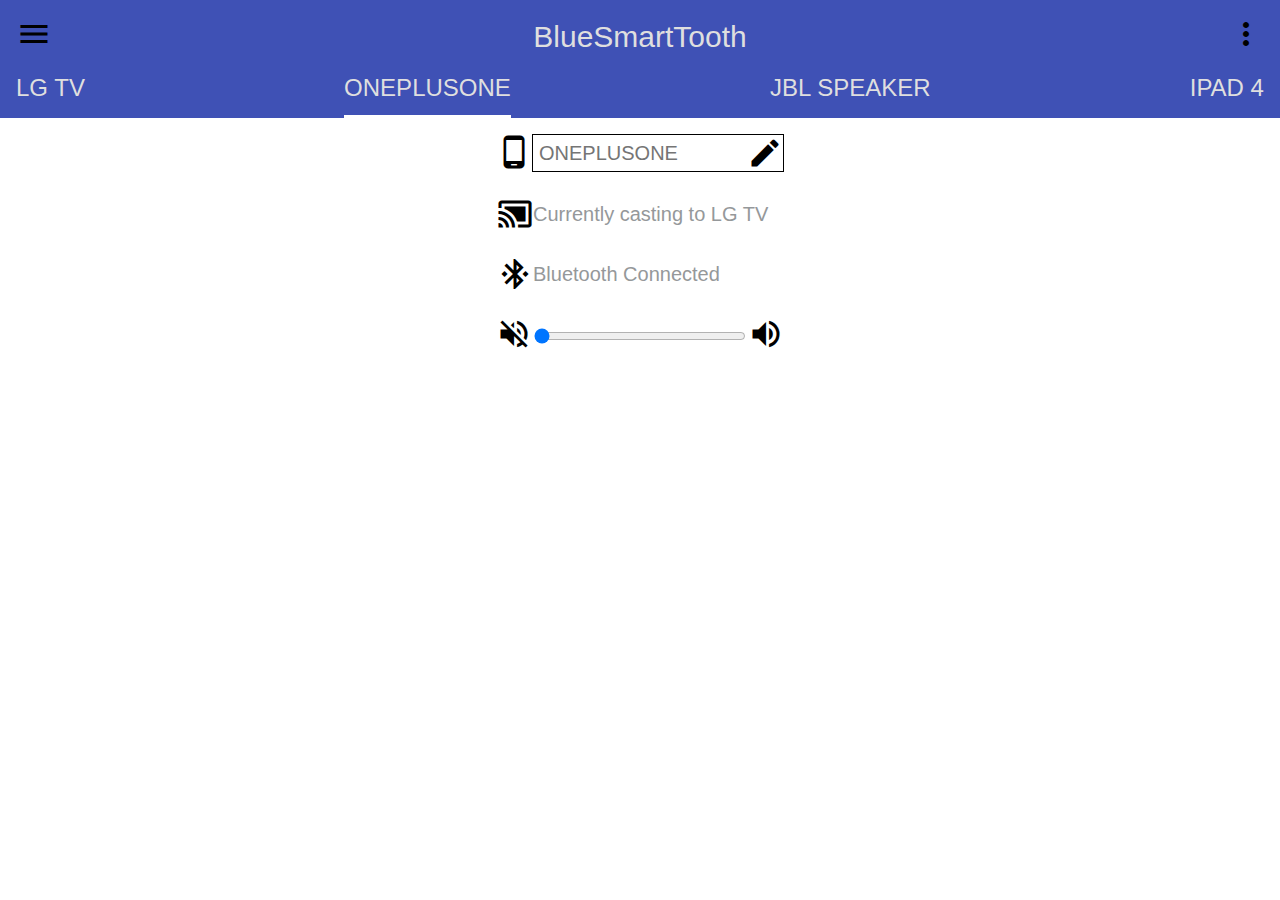
<file: site/index.html>
<!DOCTYPE html>
<html lang="en" xmlns="http://www.w3.org/1999/html">
<head>
    <meta charset="UTF-8">
    <title>hej</title>
    <link rel="stylesheet" href="./css/main.css">
    <link href="https://fonts.googleapis.com/icon?family=Material+Icons" rel="stylesheet">
    <meta name="viewport" content="width=device-width, initial-scale=1">
</head>
<body>
            <div class="containerheader">
                <div class="header">
                    <i onclick="vänstermeny()" class="material-icons">menu</i>
                    <h1>BlueSmartTooth</h1>
                    <i onclick="högerlista()" class="material-icons">more_vert</i>
                </div>
                <div class="devices">
                    <a href="lgtv.html">LG TV</a>
                    <a class="bottomborder" href="#">ONEPLUSONE</a>
                    <a href="jblspeaker.html">JBL SPEAKER</a>
                    <a href="ipad4.html">IPAD 4</a>
                </div>
            </div>
            <div class="caster">
                <i class="material-icons">phone_android</i>
                <div class="namnbyte"><div class="textmitten"> <input class="skrivtext" type="text" placeholder="ONEPLUSONE"></div>
                <i class="material-icons">mode_edit</i></div>
            </div>
            <div class="bytdevice">
                <i class="material-icons">cast_connected</i>
                <div class="textmitten"><p2>Currently casting to LG TV</p2></div>
            </div>
            <div>
                <div class="bytdevice">
                <i class="material-icons">bluetooth_connected</i>
                <div class="textmitten"><p2>Bluetooth Connected</p2></div>
                </div>
            </div>
            <div class="volym">
                <i class="material-icons">volume_off</i>
                <input class="volymändrare" type="range" width="100px" min="0" max="100" value="0" tabindex="0">
                <i class="material-icons">volume_up</i>
            </div>


    <div class="innan efter">
        <div class="listavänster">
            <div class="backgroundcolor">
                <i onclick="vänstermeny()" class="material-icons">arrow_back</i>
            </div>

            <div class="contentlista">
                <div class="listasaker">
                    <i class="material-icons">add</i>
                    <div class="textmitten"><p2>Add a device</p2>
                    </div>
                </div>
                <div class="listasaker">
                    <i class="material-icons">info</i>
                    <div class="textmitten"><p2>Info</p2>
                    </div>
                </div>
                <div class="listasaker">
                    <i class="material-icons">cast_connected</i>
                    <div class="textmitten"><p2>Cast to another device</p2>
                    </div>
                </div>
                <div class="listasaker">
                    <i class="material-icons">devices</i>
                    <div class="textmitten"><p2>Devices</p2>
                    </div>
                </div>
                        <div class="listasaker2">
                            <div class="textmitten"><p>LG TV</p>
                            </div>
                            <i class="material-icons">delete</i>
                        </div>
                        <div class="listasaker2">
                            <div class="textmitten"><p>ONEPLUSONE</p>
                            </div>
                            <i class="material-icons">delete</i>
                        </div>
                        <div class="listasaker2">
                            <div class="textmitten"><p>JBL SPEAKER</p>
                            </div>
                            <i class="material-icons">delete</i>
                        </div>
                        <div class="listasaker2">
                            <div class="textmitten"><p>IPAD 4</p>
                            </div>
                            <i class="material-icons">delete</i>
                        </div>
            </div>
        </div>
        <div onclick="tabort()" class="genomskenlig"></div>
    </div>
    <div class="innan2 efter2">

            <div class="listahöger">
                <div class="ihögerlista"><i class="material-icons">bluetooth_connected</i>
                    <div class="paddingleft">
                        <div class="knappmittens"><button>Disconnect</button></div>
                    </div>
                </div>
                <div class="ihögerlista"><i class="material-icons">bluetooth_connected</i>
                    <div class="paddingleft">
                        <div class="knappmittens"><button>Disconnect</button></div>
                    </div>
                </div>
                <div class="ihögerlista"><i class="material-icons">bluetooth_connected</i>
                    <div class="paddingleft">
                        <div class="knappmittens"><button>Disconnect</button></div>
                    </div>
                </div>
                <div class="ihögerlista"><i class="material-icons">bluetooth_disabled</i>
                    <div class="paddingleft">
                        <div class="knappmittens2"><button>Connect</button></div>
                    </div>
                </div>
                <div class="ihögerlista"><i class="material-icons">settings_bluetooth</i>
                    <div class="paddingleft">
                        <div class="knappmittens"><p2>Settings</p2></div>
                    </div>
                </div>
                <div class="ihögerlista"><i class="material-icons">exit_to_app</i>
                    <div class="paddingleft">
                        <div class="knappmittens"><p2>Exit to app</p2></div>
                    </div>
                </div>

            </div>

        <div onclick="tabort2()" class="genomskenlig2"></div>
    </div>
<script src="./js/js.js"></script>
</body>
</html>
</file>
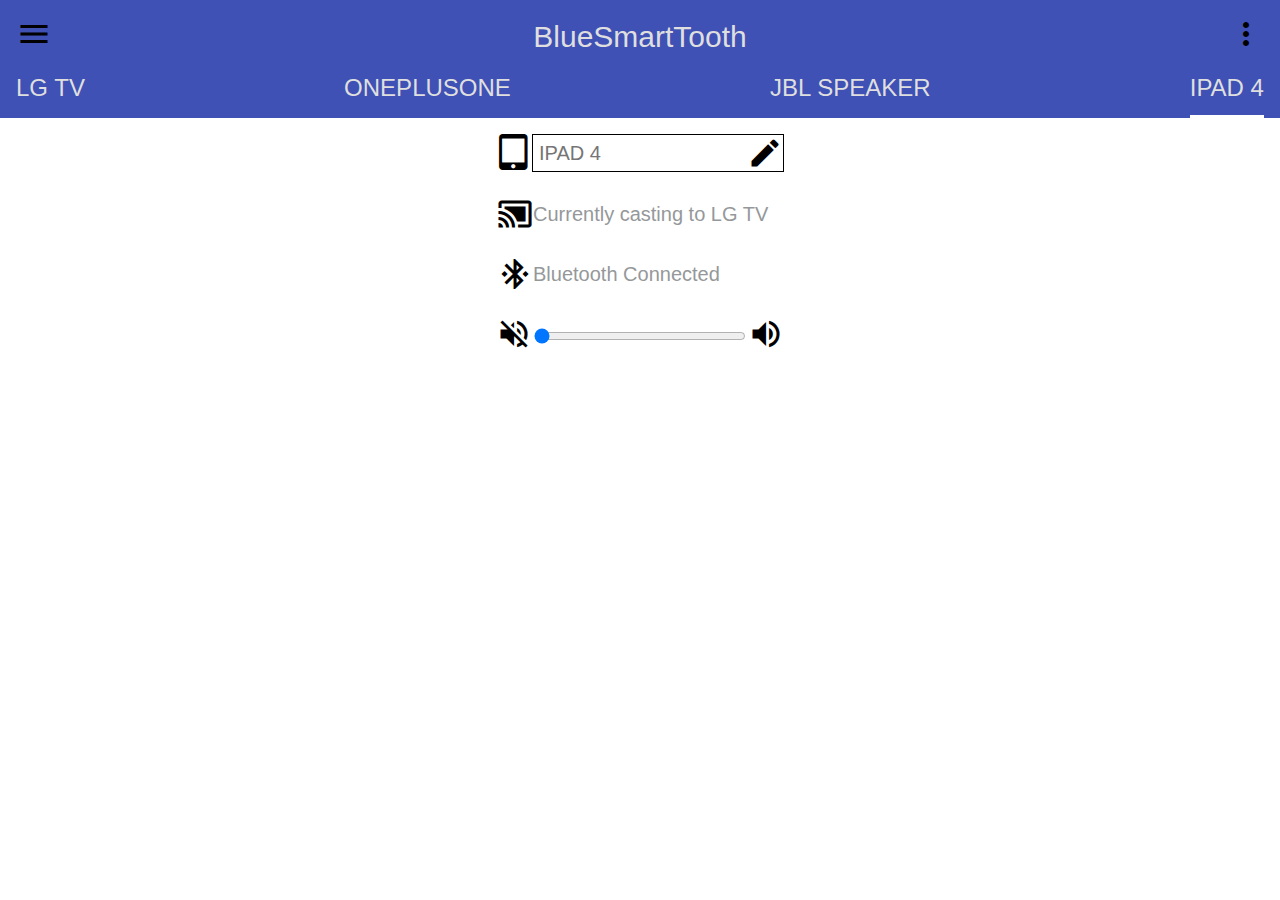
<file: site/ipad4.html>
<!DOCTYPE html>
<html lang="en" xmlns="http://www.w3.org/1999/html">
<head>
    <meta charset="UTF-8">
    <title>hej</title>
    <link rel="stylesheet" href="./css/main.css">
    <link href="https://fonts.googleapis.com/icon?family=Material+Icons" rel="stylesheet">
    <meta name="viewport" content="width=device-width, initial-scale=1">
</head>
<body>
<div class="containerheader">
    <div class="header">
        <i onclick="vänstermeny()" class="material-icons">menu</i>
        <h1>BlueSmartTooth</h1>
        <i onclick="högerlista()" class="material-icons">more_vert</i>
    </div>
    <div class="devices">
        <a href="lgtv.html">LG TV</a>
        <a href="index.html">ONEPLUSONE</a>
        <a href="jblspeaker.html">JBL SPEAKER</a>
        <a class="bottomborder" href="#">IPAD 4</a>
    </div>
</div>
<div class="caster">
    <i class="material-icons">tablet_mac</i>
    <div class="namnbyte"><div class="textmitten"> <input class="skrivtext" type="text" placeholder="IPAD 4"></div>
        <i class="material-icons">mode_edit</i></div>
</div>
<div class="bytdevice">
    <i class="material-icons">cast_connected</i>
    <div class="textmitten"><p2>Currently casting to LG TV</p2></div>
</div>
<div>
    <div class="bytdevice">
        <i class="material-icons">bluetooth_connected</i>
        <div class="textmitten"><p2>Bluetooth Connected</p2></div>
    </div>
</div>
<div class="volym">
    <i class="material-icons">volume_off</i>
    <input class="volymändrare" type="range" width="100px" min="0" max="100" value="0" tabindex="0">
    <i class="material-icons">volume_up</i>
</div>

<div class="innan efter">
    <div class="listavänster">
        <div class="backgroundcolor">
            <i onclick="vänstermeny()" class="material-icons">arrow_back</i>
        </div>

        <div class="contentlista">
            <div class="listasaker">
                <i class="material-icons">add</i>
                <div class="textmitten"><p2>Add a device</p2>
                </div>
            </div>
            <div class="listasaker">
                <i class="material-icons">info</i>
                <div class="textmitten"><p2>Info</p2>
                </div>
            </div>
            <div class="listasaker">
                <i class="material-icons">cast_connected</i>
                <div class="textmitten"><p2>Cast to another device</p2>
                </div>
            </div>
            <div class="listasaker">
                <i class="material-icons">devices</i>
                <div class="textmitten"><p2>Devices</p2>
                </div>
            </div>
            <div class="listasaker2">
                <div class="textmitten"><p>LG TV</p>
                </div>
                <i class="material-icons">delete</i>
            </div>
            <div class="listasaker2">
                <div class="textmitten"><p>ONEPLUSONE</p>
                </div>
                <i class="material-icons">delete</i>
            </div>
            <div class="listasaker2">
                <div class="textmitten"><p>JBL SPEAKER</p>
                </div>
                <i class="material-icons">delete</i>
            </div>
            <div class="listasaker2">
                <div class="textmitten"><p>IPAD 4</p>
                </div>
                <i class="material-icons">delete</i>
            </div>
        </div>
    </div>
    <div onclick="tabort()" class="genomskenlig"></div>
</div>
<div class="innan2 efter2">

    <div class="listahöger">
        <div class="ihögerlista"><i class="material-icons">bluetooth_connected</i>
            <div class="paddingleft">
                <div class="knappmittens"><button>Disconnect</button></div>
            </div>
        </div>
        <div class="ihögerlista"><i class="material-icons">bluetooth_connected</i>
            <div class="paddingleft">
                <div class="knappmittens"><button>Disconnect</button></div>
            </div>
        </div>
        <div class="ihögerlista"><i class="material-icons">bluetooth_connected</i>
            <div class="paddingleft">
                <div class="knappmittens"><button>Disconnect</button></div>
            </div>
        </div>
        <div class="ihögerlista"><i class="material-icons">bluetooth_disabled</i>
            <div class="paddingleft">
                <div class="knappmittens2"><button>Connect</button></div>
            </div>
        </div>
        <div class="ihögerlista"><i class="material-icons">settings_bluetooth</i>
            <div class="paddingleft">
                <div class="knappmittens"><p2>Settings</p2></div>
            </div>
        </div>
        <div class="ihögerlista"><i class="material-icons">exit_to_app</i>
            <div class="paddingleft">
                <div class="knappmittens"><p2>Exit to app</p2></div>
            </div>
        </div>

    </div>

    <div onclick="tabort2()" class="genomskenlig2"></div>
</div>
<script src="./js/js.js"></script>
</body>
</html>
</file>
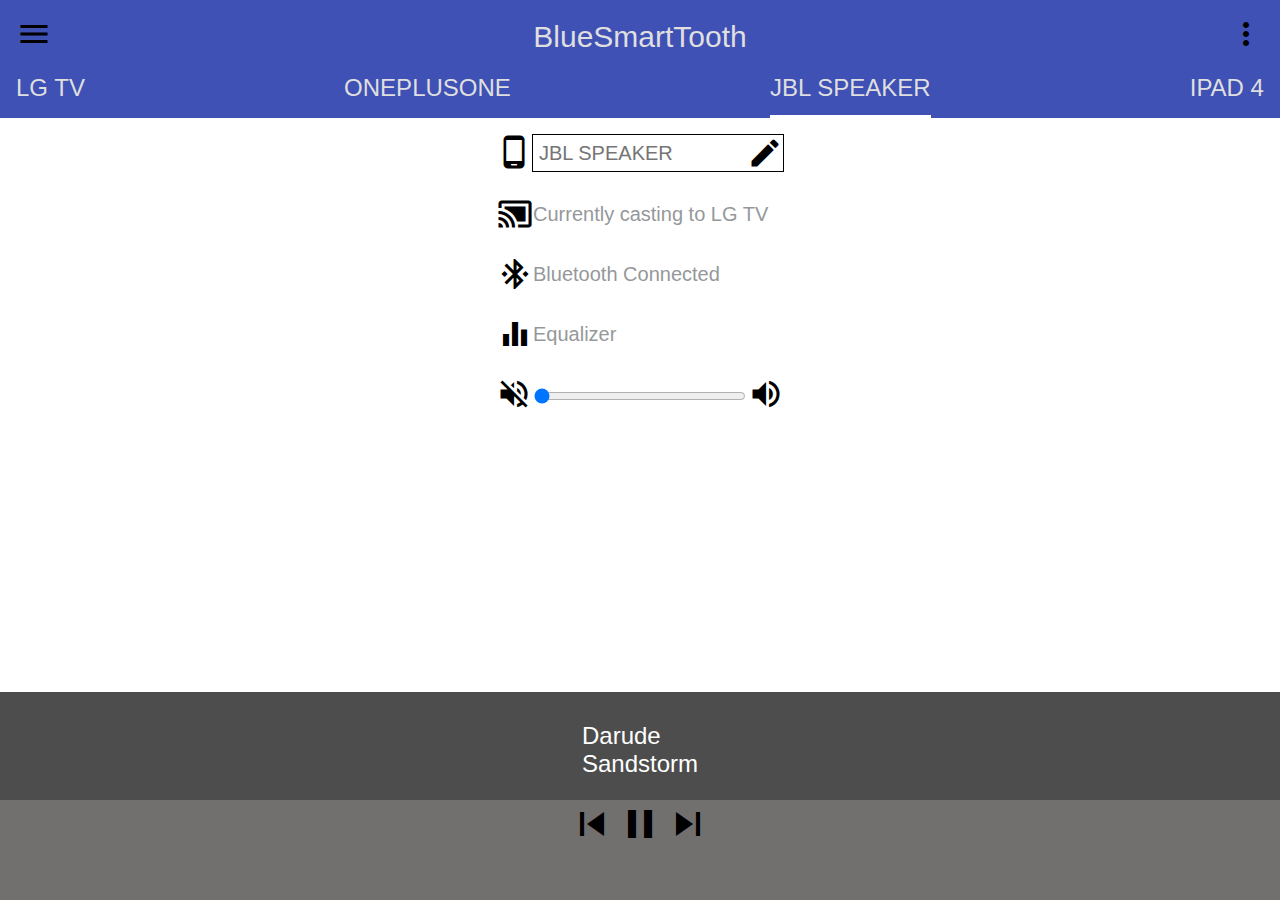
<file: site/jblspeaker.html>
<!DOCTYPE html>
<html lang="en" xmlns="http://www.w3.org/1999/html">
<head>
    <meta charset="UTF-8">
    <title>hej</title>
    <link rel="stylesheet" href="./css/main.css">
    <link href="https://fonts.googleapis.com/icon?family=Material+Icons" rel="stylesheet">
    <meta name="viewport" content="width=device-width, initial-scale=1">
</head>
<body>

<div class="column">
    <div class="containerheader">
        <div class="header">
            <i onclick="vänstermeny()" class="material-icons">menu</i>
            <h1>BlueSmartTooth</h1>
            <i onclick="högerlista()" class="material-icons">more_vert</i>
        </div>
        <div class="devices">
            <a href="lgtv.html">LG TV</a>
            <a href="index.html">ONEPLUSONE</a>
            <a class="bottomborder" href="#">JBL SPEAKER</a>
            <a href="ipad4.html">IPAD 4</a>
        </div>
    </div>
    <div class="caster">
        <i class="material-icons">phone_android</i>
        <div class="namnbyte"><div class="textmitten"> <input class="skrivtext" type="text" placeholder="JBL SPEAKER"></div>
            <i class="material-icons">mode_edit</i></div>
    </div>
    <div class="bytdevice">
        <i class="material-icons">cast_connected</i>
        <div class="textmitten"><p2>Currently casting to LG TV</p2></div>
    </div>
    <div>
        <div class="bytdevice">
            <i class="material-icons">bluetooth_connected</i>
            <div class="textmitten"><p2>Bluetooth Connected</p2></div>
        </div>
    </div>
    <div class="bytdevice">
        <i class="material-icons">equalizer</i>
        <div class="textmitten"><p2>Equalizer</p2></div>
    </div>
    <div class="volym">
        <i class="material-icons">volume_off</i>
        <input class="volymändrare" type="range" width="100px" min="0" max="100" value="0" tabindex="0">
        <i class="material-icons">volume_up</i>
    </div>
    <div class="gråzoner">
    <div class="nowplaying">
        <div class="center"><p3>Darude</p3><p3>Sandstorm</p3></div>
    </div>
    <div class="stängavochpå">
        <i class="material-icons">skip_previous</i>
        <i class="material-icons">pause</i>
        <i class="material-icons">skip_next</i>
    </div>
    </div>
</div>

<div class="innan efter">
    <div class="listavänster">
        <div class="backgroundcolor">
            <i onclick="vänstermeny()" class="material-icons">arrow_back</i>
        </div>

        <div class="contentlista">
            <div class="listasaker">
                <i class="material-icons">add</i>
                <div class="textmitten"><p2>Add a device</p2>
                </div>
            </div>
            <div class="listasaker">
                <i class="material-icons">info</i>
                <div class="textmitten"><p2>Info</p2>
                </div>
            </div>
            <div class="listasaker">
                <i class="material-icons">cast_connected</i>
                <div class="textmitten"><p2>Cast to another device</p2>
                </div>
            </div>
            <div class="listasaker">
                <i class="material-icons">devices</i>
                <div class="textmitten"><p2>Devices</p2>
                </div>
            </div>
            <div class="listasaker2">
                <div class="textmitten"><p>LG TV</p>
                </div>
                <i class="material-icons">delete</i>
            </div>
            <div class="listasaker2">
                <div class="textmitten"><p>ONEPLUSONE</p>
                </div>
                <i class="material-icons">delete</i>
            </div>
            <div class="listasaker2">
                <div class="textmitten"><p>JBL SPEAKER</p>
                </div>
                <i class="material-icons">delete</i>
            </div>
            <div class="listasaker2">
                <div class="textmitten"><p>IPAD 4</p>
                </div>
                <i class="material-icons">delete</i>
            </div>
        </div>
    </div>
    <div onclick="tabort()" class="genomskenlig"></div>
</div>
<div class="innan2 efter2">

    <div class="listahöger">
        <div class="ihögerlista"><i class="material-icons">bluetooth_connected</i>
            <div class="paddingleft">
                <div class="knappmittens"><button>Disconnect</button></div>
            </div>
        </div>
        <div class="ihögerlista"><i class="material-icons">bluetooth_connected</i>
            <div class="paddingleft">
                <div class="knappmittens"><button>Disconnect</button></div>
            </div>
        </div>
        <div class="ihögerlista"><i class="material-icons">bluetooth_connected</i>
            <div class="paddingleft">
                <div class="knappmittens"><button>Disconnect</button></div>
            </div>
        </div>
        <div class="ihögerlista"><i class="material-icons">bluetooth_disabled</i>
            <div class="paddingleft">
                <div class="knappmittens2"><button>Connect</button></div>
            </div>
        </div>
        <div class="ihögerlista"><i class="material-icons">settings_bluetooth</i>
            <div class="paddingleft">
                <div class="knappmittens"><p2>Settings</p2></div>
            </div>
        </div>
        <div class="ihögerlista"><i class="material-icons">exit_to_app</i>
            <div class="paddingleft">
                <div class="knappmittens"><p2>Exit to app</p2></div>
            </div>
        </div>
    </div>

    <div onclick="tabort2()" class="genomskenlig2"></div>
</div>
<script src="./js/js.js"></script>
</body>
</html>
</file>
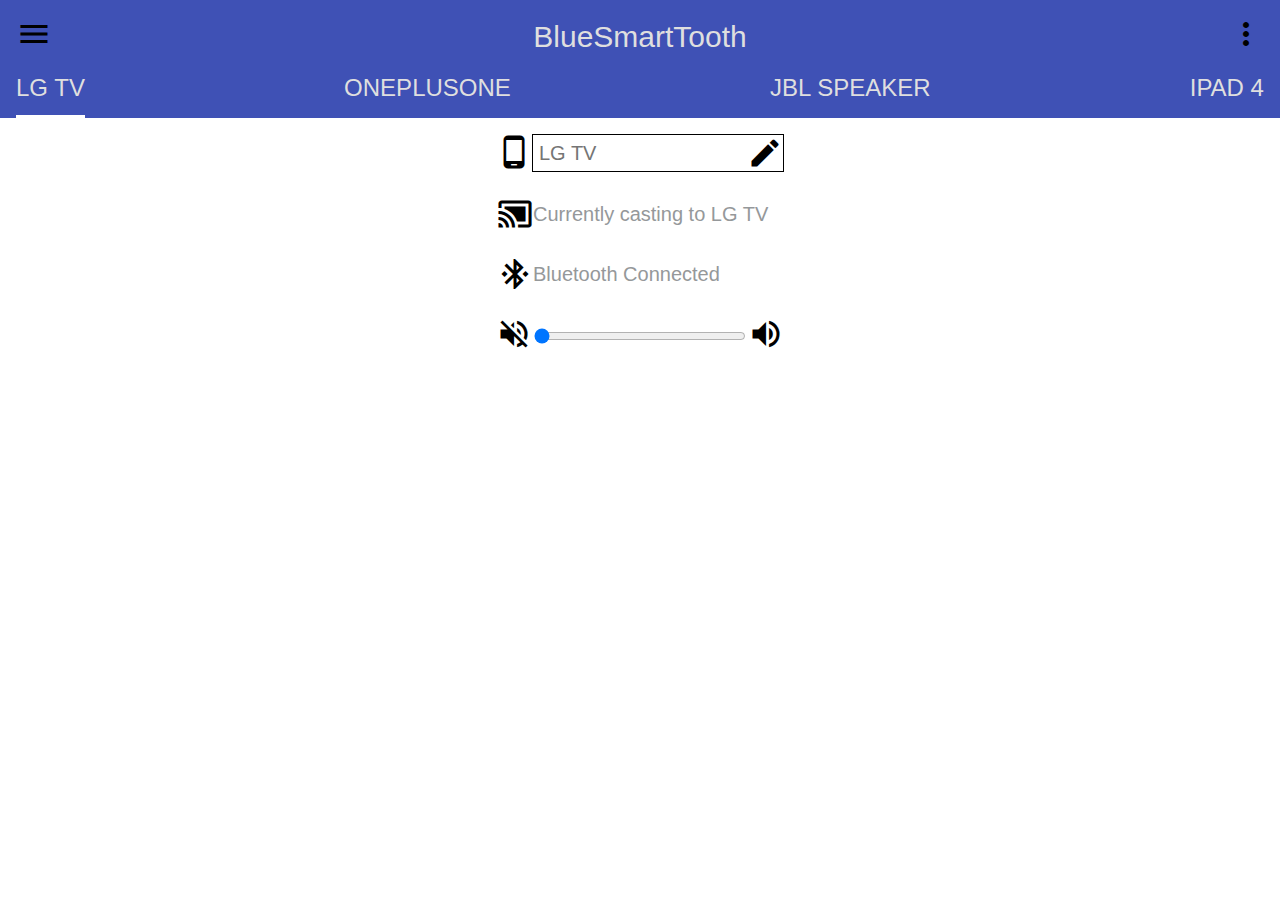
<file: site/lgtv.html>
<!DOCTYPE html>
<html lang="en" xmlns="http://www.w3.org/1999/html">
<head>
    <meta charset="UTF-8">
    <title>hej</title>
    <link rel="stylesheet" href="./css/main.css">
    <link href="https://fonts.googleapis.com/icon?family=Material+Icons" rel="stylesheet">
    <meta name="viewport" content="width=device-width, initial-scale=1">
</head>
<body>
<div class="containerheader">
    <div class="header">
        <i onclick="vänstermeny()" class="material-icons">menu</i>
        <h1>BlueSmartTooth</h1>
        <i onclick="högerlista()" class="material-icons">more_vert</i>
    </div>
    <div class="devices">
        <a class="bottomborder" href="#">LG TV</a>
        <a href="index.html">ONEPLUSONE</a>
        <a href="jblspeaker.html">JBL SPEAKER</a>
        <a href="ipad4.html">IPAD 4</a>
    </div>
</div>
<div class="caster">
    <i class="material-icons">phone_android</i>
    <div class="namnbyte"><div class="textmitten"> <input class="skrivtext" type="text" placeholder="LG TV"></div>
        <i class="material-icons">mode_edit</i></div>
</div>
<div class="bytdevice">
    <i class="material-icons">cast_connected</i>
    <div class="textmitten"><p2>Currently casting to LG TV</p2></div>
</div>
<div>
    <div class="bytdevice">
        <i class="material-icons">bluetooth_connected</i>
        <div class="textmitten"><p2>Bluetooth Connected</p2></div>
    </div>
</div>
<div class="volym">
    <i class="material-icons">volume_off</i>
    <input class="volymändrare" type="range" width="100px" min="0" max="100" value="0" tabindex="0">
    <i class="material-icons">volume_up</i>
</div>


<div class="innan efter">
    <div class="listavänster">
        <div class="backgroundcolor">
            <i onclick="vänstermeny()" class="material-icons">arrow_back</i>
        </div>

        <div class="contentlista">
            <div class="listasaker">
                <i class="material-icons">add</i>
                <div class="textmitten"><p2>Add a device</p2>
                </div>
            </div>
            <div class="listasaker">
                <i class="material-icons">info</i>
                <div class="textmitten"><p2>Info</p2>
                </div>
            </div>
            <div class="listasaker">
                <i class="material-icons">cast_connected</i>
                <div class="textmitten"><p2>Cast to another device</p2>
                </div>
            </div>
            <div class="listasaker">
                <i class="material-icons">devices</i>
                <div class="textmitten"><p2>Devices</p2>
                </div>
            </div>
            <div class="listasaker2">
                <div class="textmitten"><p>LG TV</p>
                </div>
                <i class="material-icons">delete</i>
            </div>
            <div class="listasaker2">
                <div class="textmitten"><p>ONEPLUSONE</p>
                </div>
                <i class="material-icons">delete</i>
            </div>
            <div class="listasaker2">
                <div class="textmitten"><p>JBL SPEAKER</p>
                </div>
                <i class="material-icons">delete</i>
            </div>
            <div class="listasaker2">
                <div class="textmitten"><p>IPAD 4</p>
                </div>
                <i class="material-icons">delete</i>
            </div>
        </div>
    </div>
    <div onclick="tabort()" class="genomskenlig"></div>
</div>
<div class="innan2 efter2">

    <div class="listahöger">
        <div class="ihögerlista"><i class="material-icons">bluetooth_connected</i>
            <div class="paddingleft">
                <div class="knappmittens"><button>Disconnect</button></div>
            </div>
        </div>
        <div class="ihögerlista"><i class="material-icons">bluetooth_connected</i>
            <div class="paddingleft">
                <div class="knappmittens"><button>Disconnect</button></div>
            </div>
        </div>
        <div class="ihögerlista"><i class="material-icons">bluetooth_connected</i>
            <div class="paddingleft">
                <div class="knappmittens"><button>Disconnect</button></div>
            </div>
        </div>
        <div class="ihögerlista"><i class="material-icons">bluetooth_disabled</i>
            <div class="paddingleft">
                <div class="knappmittens2"><button>Connect</button></div>
            </div>
        </div>
        <div class="ihögerlista"><i class="material-icons">settings_bluetooth</i>
            <div class="paddingleft">
                <div class="knappmittens"><p2>Settings</p2></div>
            </div>
        </div>
        <div class="ihögerlista"><i class="material-icons">exit_to_app</i>
            <div class="paddingleft">
                <div class="knappmittens"><p2>Exit to app</p2></div>
            </div>
        </div>

    </div>

    <div onclick="tabort2()" class="genomskenlig2"></div>
</div>
<script src="./js/js.js"></script>
</body>
</html>
</file>
<file: site/css/main.css>
@media screen
and (min-device-width : 361px)
and (min-device-height : 641px) {
    body {
        margin: 0;
    }

    .containerheader {
        background-color: #3F51B5;
        display: flex;
        flex-direction: column;
        position: relative;
    }

    .header i {
        font-size: 36px;
        padding-right: 16px;
        padding-left: 16px;
        padding-top: 16px;
        cursor: pointer;
    }
    .backgroundcolor i {
        font-size: 36px;
    }

    .header {
        width: 100%;
        display: flex;
        flex-direction: row;
        justify-content: space-between;
    }

    h1 {
        font-size: 30px;
        font-weight: 500;
        font-family: 'Roboto', sans-serif;
        color: #DFDFDF;
    }
    .listasaker i {
        font-size: 36px;
    }
    .listasaker2 i {
        font-size: 36px;
    }

    .devices {
        display: flex;
        justify-content: space-between;
        padding-bottom: 16px;
        padding-left: 16px;
        padding-right: 16px;
    }

    a {
        text-decoration: none;
        color: #DFDFDF;
        font-family: 'Roboto', sans-serif;
        font-size: 24px;
    }

    a:hover {
        color: white;
    }

    .caster {
        display: flex;
        flex-direction: row;
        justify-content: center;
        font-size: 24px;
        padding-top: 16px;
        padding-left: 16px;
        padding-right: 16px;
    }
    .caster i {
        font-size: 36px;
    }

    .namnbyte {
        display: flex;
        border: solid black 1px;
        flex-direction: row;
        justify-content: space-between;
        width: 250px;
    }

    .textmitten {
        display: flex;
        flex-direction: column;
        justify-content: center;
        height: 36px;
        width: 250px;
    }

    p {
        font-family: 'Roboto', sans-serif;
        font-size: 24px;
    }

    p2 {
        font-family: 'Roboto', sans-serif;
        font-size: 20px;
        color: #95989A;
    }

    .bytdevice {
        display: flex;
        flex-direction: row;
        justify-content: center;
        padding-left: 16px;
        padding-right: 16px;
        padding-top: 24px;
    }
    .bytdevice i {
        font-size: 36px;
    }

    .volym {
        display: flex;
        flex-direction: row;
        justify-content: center;
        padding-left: 16px;
        padding-right: 16px;
        padding-top: 24px;
    }

    .volymändrare {
        width: 212px;
    }
    .volym i {
        font-size: 36px;
    }

    .nowplaying {
        background-color: #4D4D4D;
        width: 100%;
        display: flex;
        flex-direction: row;
        justify-content: center;
        font-family: 'Roboto', sans-serif;
        font-size: 15px;
        color: #FFFFFF;
        padding-top: 8px;
        height: 100px;
    }

    .backgroundcolor i {
        cursor: pointer;
    }
    p3 {
        font-size: 24px;
    }
    .center {
        display: flex;
        flex-direction: column;
        justify-content: center;
    }

    .stängavochpå {
        background-color: #726F6F;
        width: 100%;
        display: flex;
        justify-content: center;
        font-size: 48px;
        height: 100px;
    }

    .stängavochpå i {
        font-size: 48px;
    }

    .skrivtext {
        font-family: 'Roboto', sans-serif;
        border: none;
        color: black;
        padding-left: 6px;
    }

    .listavänster {
        width: 304px;
        height: 100%;
        position: absolute;
        top: 0;
        left: 0;
        background-color: white;
        animation: Notan 0.25s 1;
        z-index: 1;
        padding-right: 16px;
    }

    .gråzoner {
        position: absolute;
        bottom: 0;
        width: 100%;
    }

    .column {
        display: flex;
        flex-direction: column;
    }


    .backgroundcolor {
        background-color: #3F51B5;
        width: 100%;
        height: 101px;
        padding-left: 16px;
        padding-top: 16px;
        display: flex;
        flex-direction: column;

    }

    .contentlista {
        padding-left: 16px;
    }

    .genomskenlig {
        width: 100%;
        height: 100%;
        position: absolute;
        opacity: 0.2;
        top: 0;
        right: 0;
        background-color: black;
        z-index: 0%;
        cursor: pointer;
    }

    .listasaker {
        display: flex;
        flex-direction: row;
        text-align: center;
        padding-top: 8px;
    }

    .listasaker2 {
        display: flex;
        flex-direction: row;
        padding-top: 8px;
        padding-left: 24px;
    }

    .genomskenlig2 {
        width: 100%;
        height: 100%;
        position: absolute;
        opacity: 0.2;
        top: 0;
        left: 0;
        background-color: black;
        z-index: 0;
        cursor: pointer;
    }
    input {
        height: 36px;
        font-size: 20px;
        width: 200px;
    }

    .listahöger {
        width: 200px;
        height: auto;
        position: absolute;
        top: 32px;
        right: 32px;
        background-color: white;
        animation: Notan2 0.25s 1;
        z-index: 1;
        padding-left: 16px;
        padding-bottom: 8px;
        border: solid gray 1px;
    }
    .listahöger i {
        font-size: 36px;
    }

    .knappmittens {
        height: 24px;
        display: flex;
        flex-direction: column;
        justify-content: center;
    }

    .knappmittens2 {
        height: 24px;
        display: flex;
        flex-direction: column;
        justify-content: center;
        opacity: 0.5;
        s
    }

    .bottomborder {
        padding-bottom: 10px;
        margin-bottom: -16px;
        border-bottom: solid 3px;
        border-bottom-color: white;
    }

    .ihögerlista {
        display: flex;
        flex-direction: row;
        padding-top: 8px;
    }

    .paddingleft {
        padding-left: 35px;
    }

    button {
        width: 100px;
        height: 24px;
    }

    .bild {
        border-radius: 24px;
    }
}
@media screen
and (max-device-width : 360px)
and (max-device-height : 640px) {
    body {
        margin: 0;
    }
    .containerheader{
        background-color: #3F51B5;
        display: flex;
        flex-direction: column;
        position: relative;
    }
    .header i {
        font-size: 24px;
        padding-right: 16px;
        padding-left: 16px;
        padding-top: 16px;
    }
    .header {
        width: 100%;
        display: flex;
        flex-direction: row;
        justify-content: space-between;
    }
    h1 {
        font-size: 20px;
        font-weight: 500;
        font-family: 'Roboto', sans-serif;
        color: #DFDFDF;
    }
    .devices {
        display: flex;
        justify-content: space-between;
        padding-bottom: 16px;
        padding-left: 16px;
        padding-right: 16px;
    }
    a {
        text-decoration: none;
        color: #DFDFDF;
        font-family: 'Roboto', sans-serif;
        font-size: 15px;
    }
    a:hover {
        color: white;
    }
    .caster {
        display: flex;
        flex-direction: row;
        justify-content: space-between;
        font-size: 24px;
        padding-top: 8px;
        padding-left: 16px;
        padding-right: 16px;
    }
    .namnbyte {
        display: flex;
        border: solid black 1px;
        flex-direction: row;
        justify-content: space-between;
        width: 250px;
    }
    .textmitten {
        display: flex;
        flex-direction: column;
        justify-content: center;
        height: 24px;
        width: 250px;
    }
    p {
        font-family: 'Roboto', sans-serif;
        font-size: 15px;
    }
    p2 {
        font-family: 'Roboto', sans-serif;
        font-size: 15px;
        color: #95989A;
    }
    .bytdevice {
        display: flex;
        flex-direction: row;
        justify-content: space-between;
        padding-left: 16px;
        padding-right: 16px;
        padding-top: 8px;
    }
    .volym {
        display: flex;
        flex-direction: row;
        justify-content: space-between;
        padding-left: 16px;
        padding-right: 16px;
        padding-top: 8px;
    }
    .volymändrare {
        width: 250px;
    }
    .nowplaying {
        background-color: #4D4D4D;
        width: 100%;
        height: auto;
        display: flex;
        flex-direction: row;
        justify-content: center;
        font-family: 'Roboto', sans-serif;
        font-size: 15px;
        color:#FFFFFF;
        padding-top: 8px;
    }
    .center {
        display: flex;
        flex-direction: column;
        justify-content: center;
    }
    .stängavochpå {
        background-color:#726F6F;
        width: 100%;
        height: auto;
        display: flex;
        justify-content: center;
        font-size: 48px;
    }
    .fontsize {
        font-size: 48px;
    }
    .stängavochpå i {
        font-size: 36px;
    }
    .skrivtext {
        font-family: 'Roboto', sans-serif;
        border: none;
        color: black;
        padding-left: 6px;
    }
    .listavänster {
        width: 304px;
        height: 100%;
        position: absolute;
        top:0;
        left: 0;
        background-color: white;
        animation: Notan 0.25s 1;
        z-index: 1;
        padding-right: 16px;
    }
    .gråzoner {
       margin-top: 100px;
    }
    .column {
        display: flex;
        flex-direction: column;
    }
    input[type="range"]::-webkit-slider-thumb {
        -webkit-appearance: none;
        border: none;
        width: 100px;
        height: 20px;
        background: hotpink;
    }
    .backgroundcolor {
        background-color: #3F51B5;
        width: 100%;
        height: 101px;
        padding-left: 16px;
        padding-top: 16px;
        display: flex;
        flex-direction: column;

    }
    .contentlista {
        padding-left: 16px;
    }
    .genomskenlig {
        width: 100%;
        height: 100%;
        position: absolute;
        opacity: 0.2;
        top:0;
        right: 0;
        background-color: black;
        z-index: 0%;
    }
    .listasaker {
        display: flex;
        flex-direction: row;
        text-align: center;
        padding-top: 8px ;
    }
    .listasaker2 {
        display: flex;
        flex-direction: row;
        padding-top: 8px;
        padding-left: 24px;
    }
    .genomskenlig2 {
        width: 100%;
        height: 100%;
        position: absolute;
        opacity: 0.2;
        top:0;
        left: 0;
        background-color: black;
        z-index: 0;
    }
    .listahöger {
        width: 200px;
        height: auto;
        position: absolute;
        top:32px;
        right: 32px;
        background-color: white;
        animation: Notan2 0.25s 1;
        z-index: 1;
        padding-left: 16px;
        padding-bottom: 8px;
        border: solid gray 1px;
    }
    .knappmittens {
        height: 24px;
        display: flex;
        flex-direction: column;
        justify-content: center;
    }
    .knappmittens2 {
        height: 24px;
        display: flex;
        flex-direction: column;
        justify-content: center;
        opacity: 0.5;s
    }
    .bottomborder {
        padding-bottom:10px;
        margin-bottom: -16px;
        border-bottom: solid 3px;
        border-bottom-color: white;
    }
    .ihögerlista{
        display: flex;
        flex-direction: row;
        padding-top: 8px;
    }
    .paddingleft {
        padding-left: 35px;
    }
    button {
        width: 100px;
        height: 24px;
    }
    .bild {
        border-radius: 24px;
    }
    input {
        height: 24px;
    }
}
@keyframes Notan {
    0% {
        transform: translate3d(-100%, 0, 0);
        visibility: visible;
    }
    100% {
        transform: translate3d(0, 0, 0);
    }
}
@keyframes Notan2 {
    from {
        transform: translate3d(200%, 0, 0);
        visibility: visible;
    }
    to {
        transform: translate3d(0, 0, 0);
    }
}
div.efter {
    display: flex;
}

div.innan {
    display: none;
}

div.efter2 {
    display: flex;

}
div.innan2 {
    display: none;
}
</file>
